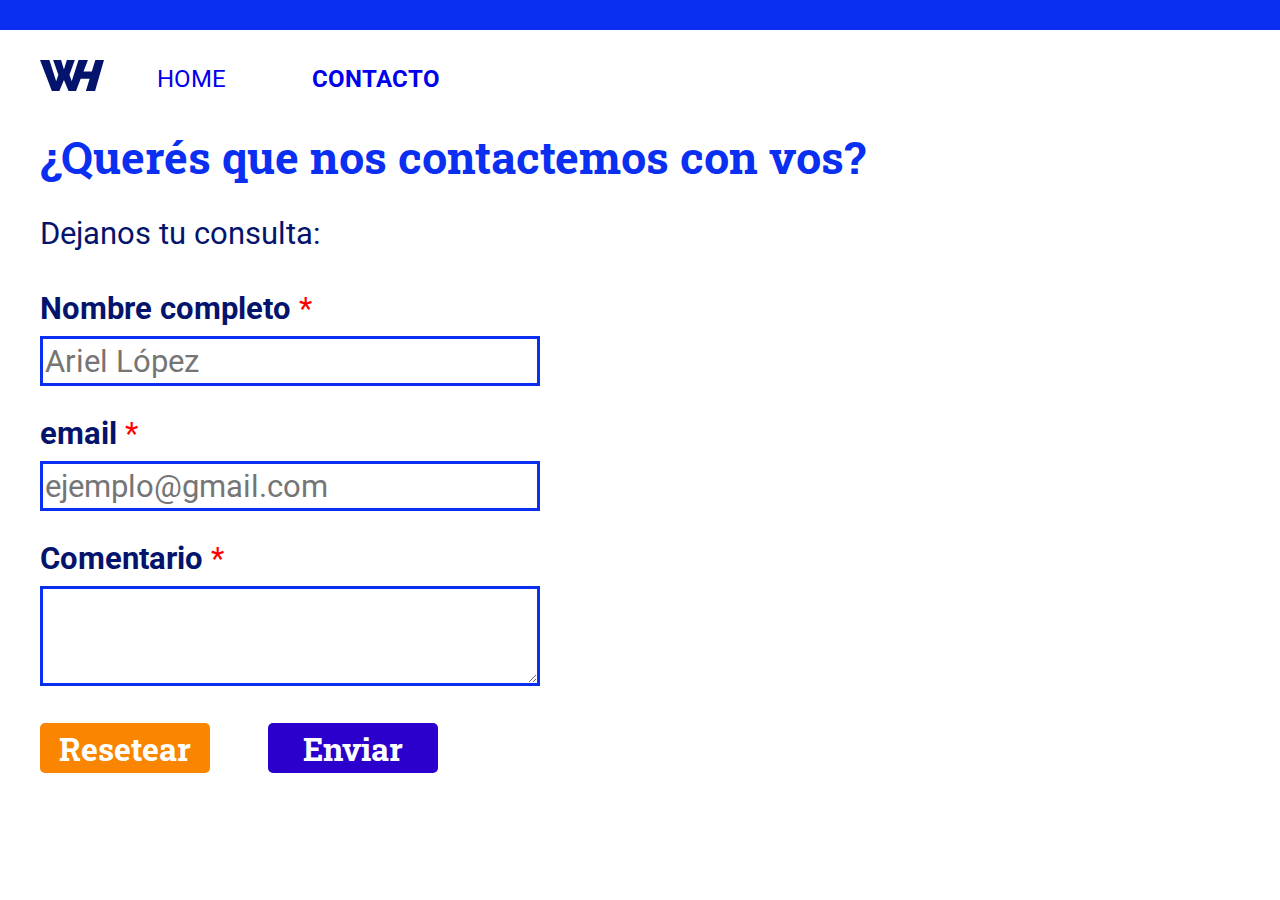
<file: html/contacto.html>
<!DOCTYPE html>
<html lang="en">
<head>
    <meta charset="UTF-8">
    <meta name="viewport" content="width=device-width, initial-scale=1.0">
    <title>Contacto</title>
    <link rel="stylesheet" href="../css/style.css">
</head>
<body>
    <nav>
        <div class="logo-container">
            <img src="../assets/images/M5-logo-azul.svg" alt="" id="WHlogo">
        </div>
        <div class="links-container">
            <a class="navlink " href="../index.html">Home</a>
            <a class="navlink active" href="./contacto.html">Contacto</a>
        </div>
    </nav>
    <div class="form-container">
    <h1>¿Querés que nos contactemos con vos?</h1>
    <p>Dejanos tu consulta:</p>
        <form id="contact-form">
            <label for="input-name">Nombre completo <b class="mandatory">*</b></label>
            <input type="text" name="input-name" id="input-name" placeholder="Ariel López" required>
            <label for="input-email">email <b class="mandatory">*</b></label>
            <input type="email" name="input-email" id="input-email" placeholder="ejemplo@gmail.com" required>
            <label for="input-comment">Comentario <b class="mandatory">*</b></label>
            <textarea name="inpit-comment" id="inpit-comment" cols="30" rows="10" required></textarea>
            <div class="button-container">
                <input type="reset" value="Resetear" class="btn">
                <input type="submit" value="Enviar" class="btn">
            </div>
        </form>
    </div>
</body>
</html>
</file>
<file: css/style.css>
@import url('https://fonts.googleapis.com/css2?family=Roboto+Slab:wght@700&family=Roboto:wght@400;700&display=swap');

:root{
    font-family: "Roboto", sans-serif;
    font-size: calc(26 * 96px / 72);
    --nav-font-size: calc(18 * 96px / 72);
    --title-font-size:96px;
    --form-title-size:calc(34 * 96px / 72);
    --form-font-size: calc(23 * 96px / 72);
    --form-btn-font-size: calc(24 * 96px / 72);
    
    /* colors */
    --primary-color: #0a2ff1;
    --secondary-color:#04146c;
    --reset-btn-background:#f98500;
    --send-btn-background:#2c00cc;
    --footer-color: #3957f1;
}

*{
    font-family: "Roboto";
    margin: 0;
    box-sizing: border-box;
}

body{
    width:100vw;
    border-top: 30px solid var(--primary-color);
    display:flex;
    flex-direction: column;
}

nav{
    width: 100%;
    font-size: var(--nav-font-size);
    display:flex;
    margin: 30px 40px;
    align-items:center;
}

nav a:visited{
    color: var(--secondary-color);
}
.navlink{
    text-decoration: none;
    margin: 40px;
    font-size: var(--nav-font-size);
    text-transform: uppercase;
}

.logo-container{
    width: 6%;
}

.logo-container img{
    width: 5vw;
}

.active{
    font-weight: bold;
}

h1{
    font-family: "Roboto Slab", serif;
    font-size: var(--title-font-size);
    color: var(--primary-color);
}

.container{
    display:flex;
    flex-direction: column;
    align-items: center;
    color:var(--secondary-color);
    min-width: 570px;
}

header{
    margin-top: 30px;
    margin-bottom: 20px;
}

.img-container{
    margin-top: 40px;
    width: 100%;
}

.img-container img{
    width:inherit;
}

#contact-form label{
    display:block;
    margin-top:30px;
}

.mandatory{
    color:red;
    font-weight: 400;
}

.form-container{
    font-size: var(--form-font-size);
    color: var(--secondary-color);
    margin-left: 40px;
}

.form-container h1{
    font-size: var(--form-title-size);
    margin-bottom: 30px;
}

form{
    margin-top: 40px;
    font-weight: bold;
}

input, textarea{
    height: 50px;
    margin-top: 10px;
    width: 500px;
    border: 3px solid var(--primary-color);
    font-size:var(--form-font-size);
}

/* 
POR QUE ESTO NO FUNCIONA?
input[placeholder]{
    color:#f98500
} */


textarea{
    height: 100px;
}

.button-container .btn{
    font-family: 'Roboto Slab', serif;
    font-size: var(--form-btn-font-size);
    font-weight: bold;
    color:white;
    border-radius: 5px;
    border-style: none;
    max-width: 170px;
    margin-right: 50px;
    margin-top:30px;
}

.btn[type="reset"]{
    background-color: var(--reset-btn-background);
}

.btn[type="submit"]{
    background-color: var(--send-btn-background);
}

#why-us{
    display: flex;
    max-width: 80%;

    background-image: url(/assets/images/M5-Desafio3-img.png);
    background-size: contain;
    background-repeat: no-repeat;
    background-position-x: right;
    background-position-y: 50px;
}


#why-us h1{
    /* color:var(--secondary-color); la referencia tiene
    el hexa del primary color pero la imagen tiene el color
    secundario*/
    font-size: var(--form-title-size);
}

#why-us .text-container{
    max-width: 50%;
    margin: 50px;
    padding-right: 60px;
}

#why-us h2, #why-us p{
    font-size: var(--nav-font-size);
}

footer .logo-container{
    width: 100vw;
    height: 100px;
    background-color: var(--footer-color);
    display: flex;
}

footer .logo-container img{
    width: 10%;
    margin-left: 13%;
}
</file>
